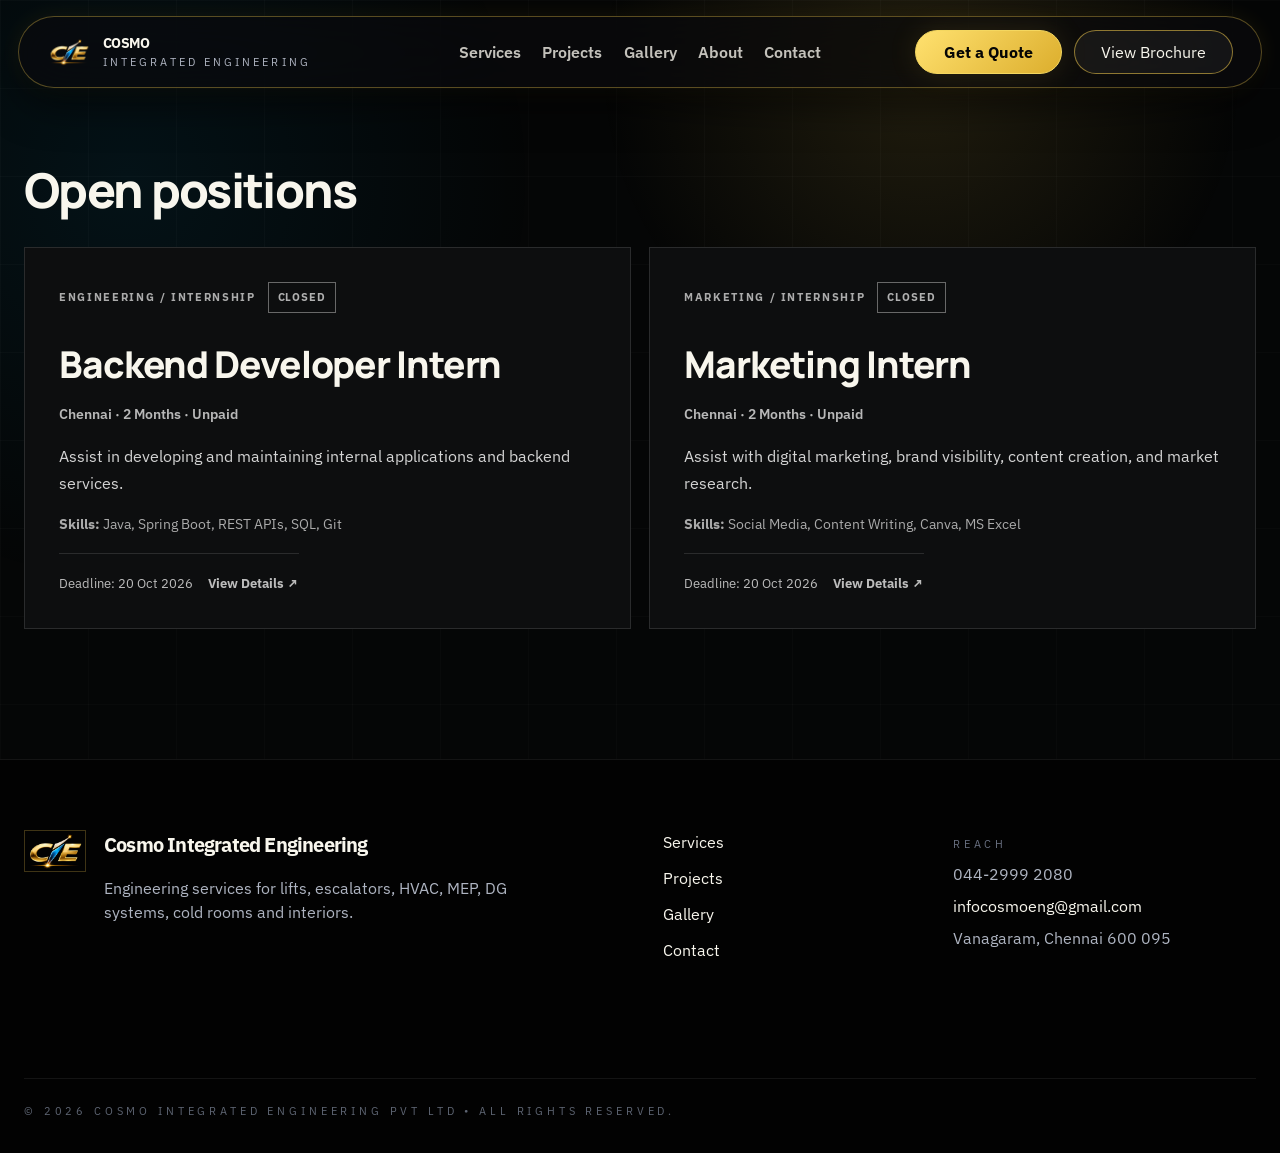
<file: careers/index.html>
<!DOCTYPE html>
<html lang="en">
<head>
  <base href="/">
  <meta charset="UTF-8">
  <meta name="robots" content="noindex">
  <meta name="viewport" content="width=device-width, initial-scale=1.0">
  <title>Careers | Cosmo Integrated Engineering</title>
  <meta name="description" content="Explore internships at Cosmo Integrated Engineering in Chennai. View backend development and marketing roles and application status.">
  <link rel="canonical" href="https://cosmoengineering.in/careers/">
  <link rel="icon" type="image/png" sizes="192x192" href="https://cosmoengineering.in/assets/cosmo-icon-v2-192.png">
  <link rel="apple-touch-icon" href="/assets/cosmo-icon-v2-192.png">
  <meta name="theme-color" content="#050606">
  <meta property="og:type" content="website">
  <meta property="og:site_name" content="Cosmo Integrated Engineering">
  <meta property="og:title" content="Careers | Cosmo Integrated Engineering">
  <meta property="og:description" content="Explore internships at Cosmo Integrated Engineering in Chennai. View backend development and marketing roles and application status.">
  <meta property="og:url" content="https://cosmoengineering.in/careers/">
  <meta property="og:image" content="https://cosmoengineering.in/assets/cosmo-logo.png">
  <meta name="twitter:card" content="summary">
  <meta name="twitter:title" content="Careers | Cosmo Integrated Engineering">
  <meta name="twitter:description" content="Explore internships at Cosmo Integrated Engineering in Chennai. View backend development and marketing roles and application status.">
  <link rel="preconnect" href="https://fonts.googleapis.com">
  <link rel="preconnect" href="https://fonts.gstatic.com" crossorigin>
  <link href="https://fonts.googleapis.com/css2?family=IBM+Plex+Sans:wght@400;500;600;700&amp;family=Manrope:wght@400;500;600;700;800&amp;display=swap" rel="stylesheet">
  <link rel="stylesheet" href="styles.css">
</head>
<body>
  <header class="site-header" id="top">
    <a class="brand" href="/" aria-label="Cosmo Integrated Engineering home"><img src="assets/cosmo-logo.png" alt="Cosmo Integrated Engineering logo"><span><strong>COSMO</strong><em>Integrated Engineering</em></span></a>
    <button class="nav-toggle" aria-label="Open navigation" aria-expanded="false"><span></span><span></span><span></span></button>
    <nav class="nav-links" aria-label="Primary navigation">
      <a href="/services/">Services</a>
      <a href="/projects/">Projects</a>
      <a href="/gallery/">Gallery</a>
      <a href="/about/">About</a>
      <a href="/contact/">Contact</a>
      <div class="mobile-nav-actions"><a href="https://mail.google.com/mail/?view=cm&amp;fs=1&amp;to=infocosmoeng%40gmail.com&amp;su=Service%20Enquiry%20-%20Cosmo%20Integrated%20Engineering" target="_blank" rel="noopener noreferrer">Get a Quote</a><a href="assets/Brochure.pdf" target="_blank" rel="noopener noreferrer">View Brochure</a></div>
    </nav>
    <div class="header-actions"><a class="quote-btn" href="https://mail.google.com/mail/?view=cm&amp;fs=1&amp;to=infocosmoeng%40gmail.com&amp;su=Service%20Enquiry%20-%20Cosmo%20Integrated%20Engineering" target="_blank" rel="noopener noreferrer">Get a Quote</a><a class="brochure-btn" href="assets/Brochure.pdf" target="_blank" rel="noopener noreferrer">View Brochure</a></div>
  </header>
  <main>
    <section class="careers-list section-pad" aria-labelledby="careerOpeningsHeading">
      <div class="careers-list-head"><h1 id="careerOpeningsHeading">Open positions</h1></div>
      <div class="career-grid">
        <button type="button" class="career-card reveal" data-job="backend" aria-haspopup="dialog" aria-label="View details for Backend Developer Intern, applications closed">
          <span class="career-card-top"><span>Engineering / Internship</span><span class="career-status">Closed</span></span>
          <h3>Backend Developer Intern</h3><span class="career-meta">Chennai · 2 Months · Unpaid</span>
          <p class="career-summary">Assist in developing and maintaining internal applications and backend services.</p><p class="career-skills"><strong>Skills:</strong> Java, Spring Boot, REST APIs, SQL, Git</p>
          <span class="career-card-bottom"><span>Deadline: 20 Oct 2026</span><span class="career-view">View Details ↗</span></span>
        </button>
        <button type="button" class="career-card reveal" data-job="marketing" aria-haspopup="dialog" aria-label="View details for Marketing Intern, applications closed">
          <span class="career-card-top"><span>Marketing / Internship</span><span class="career-status">Closed</span></span>
          <h3>Marketing Intern</h3><span class="career-meta">Chennai · 2 Months · Unpaid</span>
          <p class="career-summary">Assist with digital marketing, brand visibility, content creation, and market research.</p><p class="career-skills"><strong>Skills:</strong> Social Media, Content Writing, Canva, MS Excel</p>
          <span class="career-card-bottom"><span>Deadline: 20 Oct 2026</span><span class="career-view">View Details ↗</span></span>
        </button>
      </div>
    </section>
  </main>
  <footer class="site-footer">
    <div class="footer-brand"><img src="assets/cosmo-logo.png" alt="Cosmo Integrated Engineering logo"><div><strong>Cosmo Integrated Engineering</strong><p>Engineering services for lifts, escalators, HVAC, MEP, DG systems, cold rooms and interiors.</p></div></div>
    <nav aria-label="Footer navigation"><a href="/services/">Services</a><a href="/projects/">Projects</a><a href="/gallery/">Gallery</a><a href="/contact/">Contact</a></nav>
    <div class="footer-reach"><span>Reach</span><p>044-2999 2080</p><a href="mailto:infocosmoeng@gmail.com">infocosmoeng@gmail.com</a><p>Vanagaram, Chennai 600 095</p></div>
    <p class="copyright">© 2026 Cosmo Integrated Engineering PVT LTD • All rights reserved.</p>
  </footer>
  <dialog class="job-modal" id="jobDialog" aria-labelledby="jobDialogTitle"><div class="job-modal-inner"><div class="job-modal-top"><span class="job-modal-kicker">COSMO CAREERS</span><button type="button" class="job-modal-close" aria-label="Close job details">×</button></div><div id="jobDetails"></div></div></dialog>
  <script src="script.js"></script>
</body>
</html>
</file>
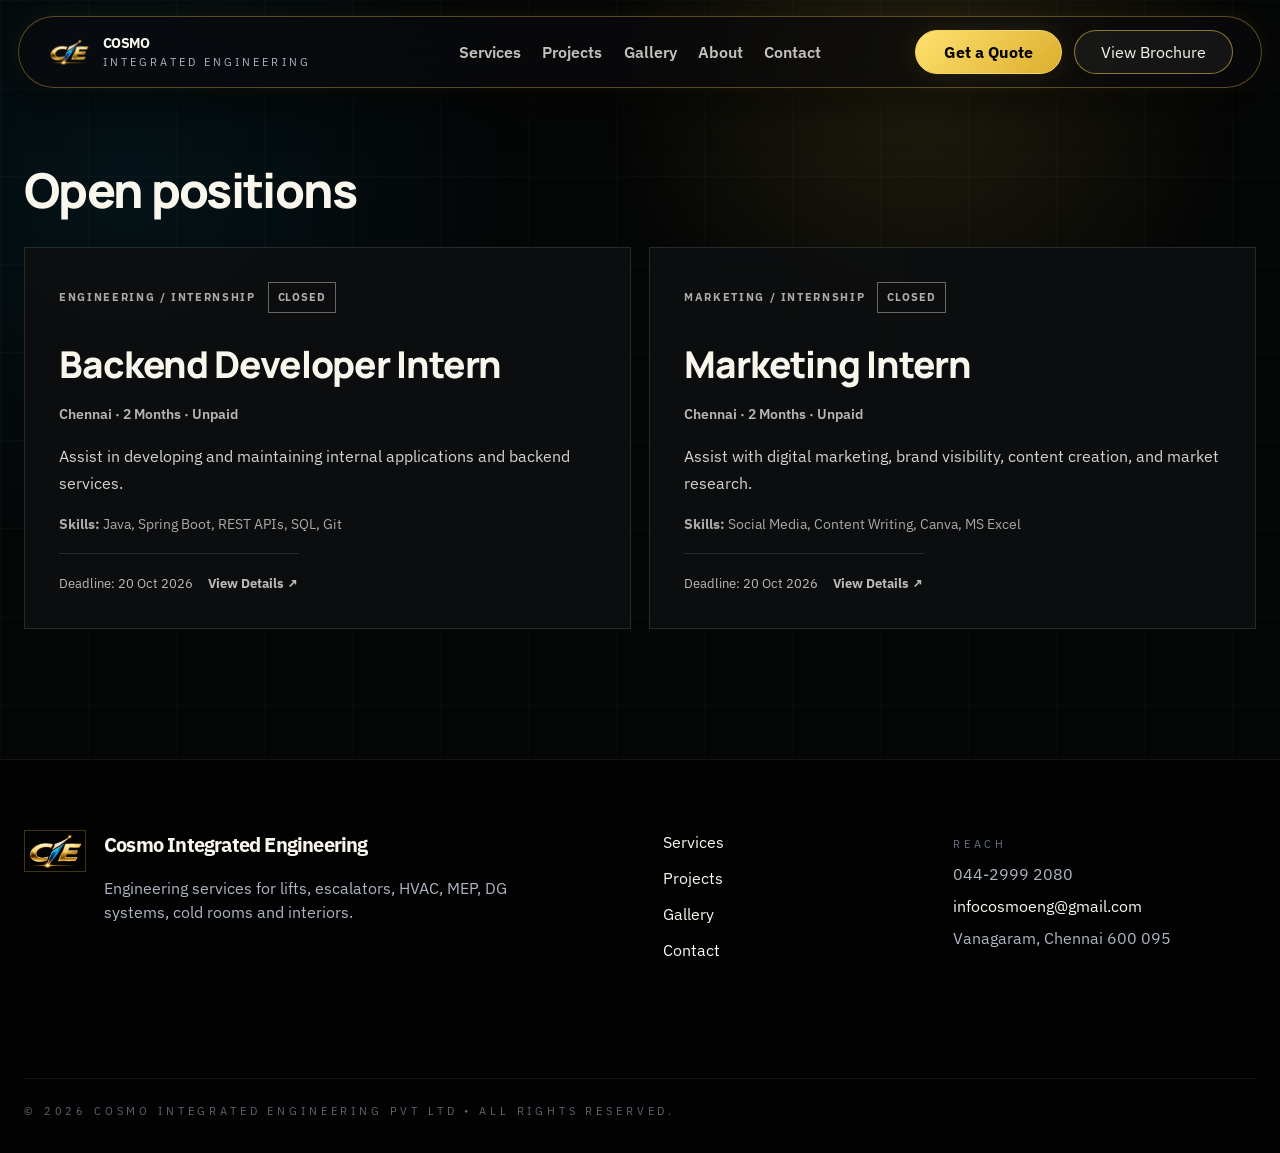
<file: careers.html>
<!doctype html><html lang="en"><head><meta charset="utf-8"><meta http-equiv="refresh" content="0; url=/careers/"><link rel="canonical" href="https://cosmoengineering.in/careers/"><title>Careers | Cosmo</title></head><body><a href="/careers/">Careers</a></body></html>
</file>
